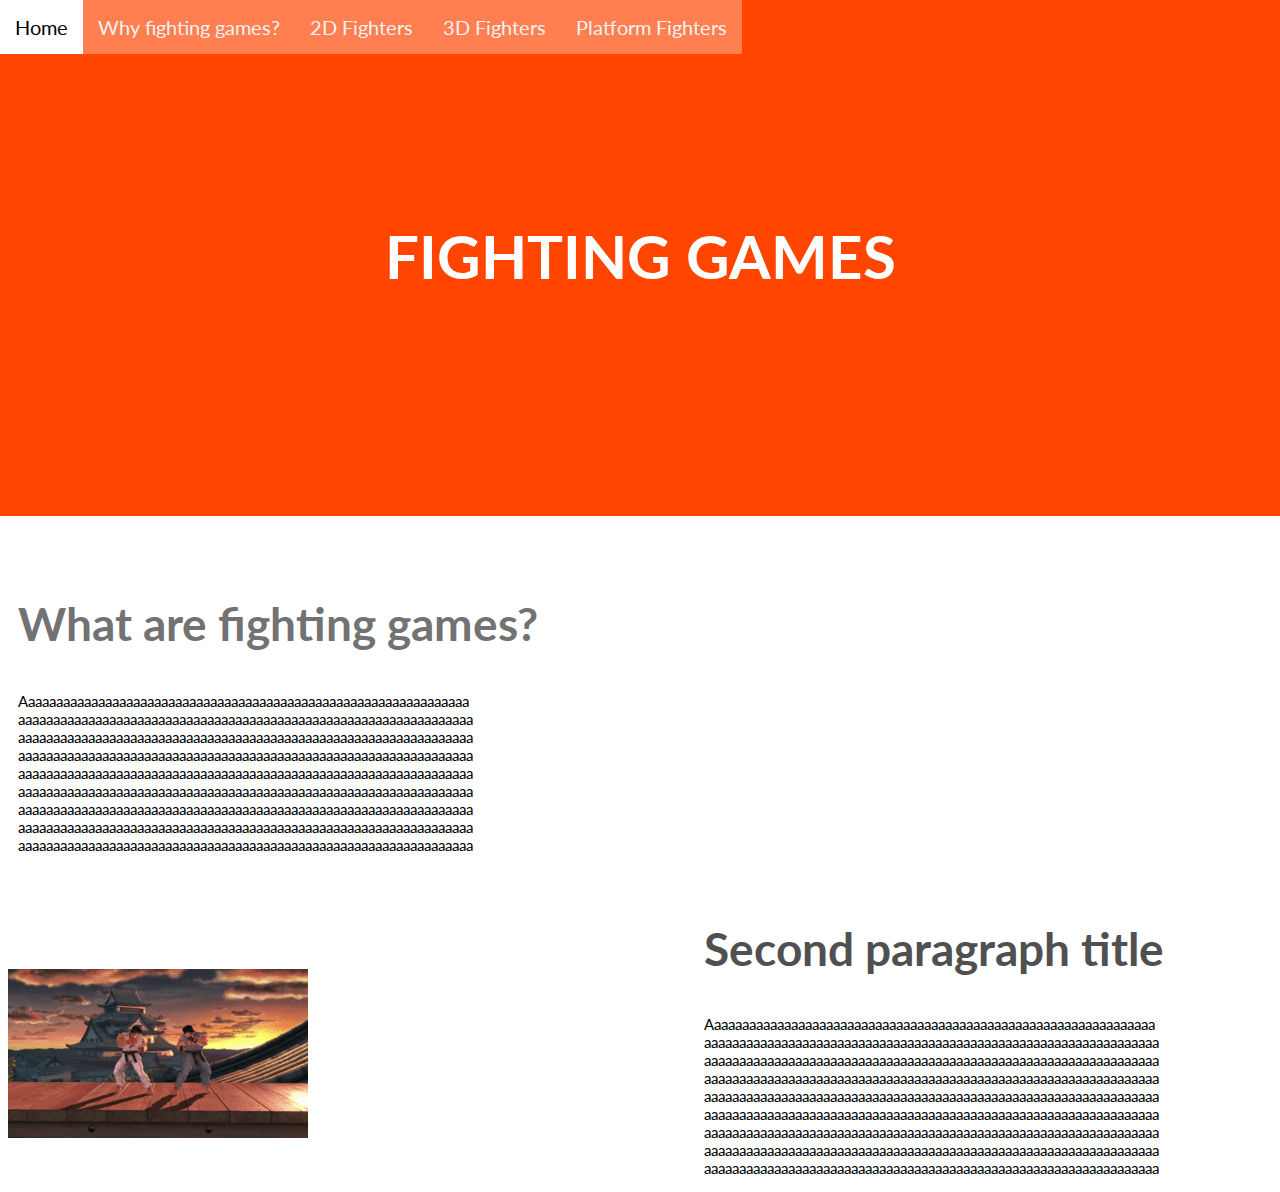
<file: index.html>
<!DOCTYPE html>
<head>
<title>Fighting games</title>
<meta charset="UTF-8">
<meta name="viewport" content="width=device-width, initial-scale=1.0">
<link rel="stylesheet" href="stylesheet.css">
<link rel="stylesheet" href="https://fonts.googleapis.com/css?family=Lato">
<link rel="stylesheet" href="https://fonts.googleapis.com/css?family=Montserrat">
<link rel=stylesheet href="https://cdnjs.cloudflare.com/ajax/libs/font-awesome/4.7.0/css/font-awesome.min.css">
</head>

<body>

    
    <!--Navigation bar-->
<div class="navigation">
    <a class="active" href="index.html">Home</a>
        <a href="why-fg.html">Why fighting games?</a>
        <a href="2d.html">2D Fighters</a>
        <a href="3d.html">3D Fighters</a>
        <a href="platform.html">Platform Fighters</a>
  
</div>

     <!--orange part and heading n1-->

     <div class="txthead1">
        <h1>FIGHTING GAMES</h1>
     </div>

     <div class="heading1">
        <img src="header.png" alt="heading">
     </div>
 
 <!--Page txt-->
 
 <div class="aptxt">
  <div class="ltitle">
      <h1>What are fighting games?</h1>
  </div>
  <div class="fpar">
      <p>Aaaaaaaaaaaaaaaaaaaaaaaaaaaaaaaaaaaaaaaaaaaaaaaaaaaaaaaaaaaaaaaa<br>
        aaaaaaaaaaaaaaaaaaaaaaaaaaaaaaaaaaaaaaaaaaaaaaaaaaaaaaaaaaaaaaaaa<br>
        aaaaaaaaaaaaaaaaaaaaaaaaaaaaaaaaaaaaaaaaaaaaaaaaaaaaaaaaaaaaaaaaa<br>
        aaaaaaaaaaaaaaaaaaaaaaaaaaaaaaaaaaaaaaaaaaaaaaaaaaaaaaaaaaaaaaaaa<br>
        aaaaaaaaaaaaaaaaaaaaaaaaaaaaaaaaaaaaaaaaaaaaaaaaaaaaaaaaaaaaaaaaa<br>
        aaaaaaaaaaaaaaaaaaaaaaaaaaaaaaaaaaaaaaaaaaaaaaaaaaaaaaaaaaaaaaaaa<br>
        aaaaaaaaaaaaaaaaaaaaaaaaaaaaaaaaaaaaaaaaaaaaaaaaaaaaaaaaaaaaaaaaa<br>
        aaaaaaaaaaaaaaaaaaaaaaaaaaaaaaaaaaaaaaaaaaaaaaaaaaaaaaaaaaaaaaaaa<br>
        aaaaaaaaaaaaaaaaaaaaaaaaaaaaaaaaaaaaaaaaaaaaaaaaaaaaaaaaaaaaaaaaa</p>
  </div>
  <div class="fimage">
    <img src="sf5gif.gif" alt="street fighter 5">
  </div>
  <div class="stitle">
    <h1>Second paragraph title</h1>
  </div>
  <div class="spar">
    <p>Aaaaaaaaaaaaaaaaaaaaaaaaaaaaaaaaaaaaaaaaaaaaaaaaaaaaaaaaaaaaaaaa<br>
        aaaaaaaaaaaaaaaaaaaaaaaaaaaaaaaaaaaaaaaaaaaaaaaaaaaaaaaaaaaaaaaaa<br>
        aaaaaaaaaaaaaaaaaaaaaaaaaaaaaaaaaaaaaaaaaaaaaaaaaaaaaaaaaaaaaaaaa<br>
        aaaaaaaaaaaaaaaaaaaaaaaaaaaaaaaaaaaaaaaaaaaaaaaaaaaaaaaaaaaaaaaaa<br>
        aaaaaaaaaaaaaaaaaaaaaaaaaaaaaaaaaaaaaaaaaaaaaaaaaaaaaaaaaaaaaaaaa<br>
        aaaaaaaaaaaaaaaaaaaaaaaaaaaaaaaaaaaaaaaaaaaaaaaaaaaaaaaaaaaaaaaaa<br>
        aaaaaaaaaaaaaaaaaaaaaaaaaaaaaaaaaaaaaaaaaaaaaaaaaaaaaaaaaaaaaaaaa<br>
        aaaaaaaaaaaaaaaaaaaaaaaaaaaaaaaaaaaaaaaaaaaaaaaaaaaaaaaaaaaaaaaaa<br>
        aaaaaaaaaaaaaaaaaaaaaaaaaaaaaaaaaaaaaaaaaaaaaaaaaaaaaaaaaaaaaaaaa</p>
  </div>
 </div> 

</body>
</file>
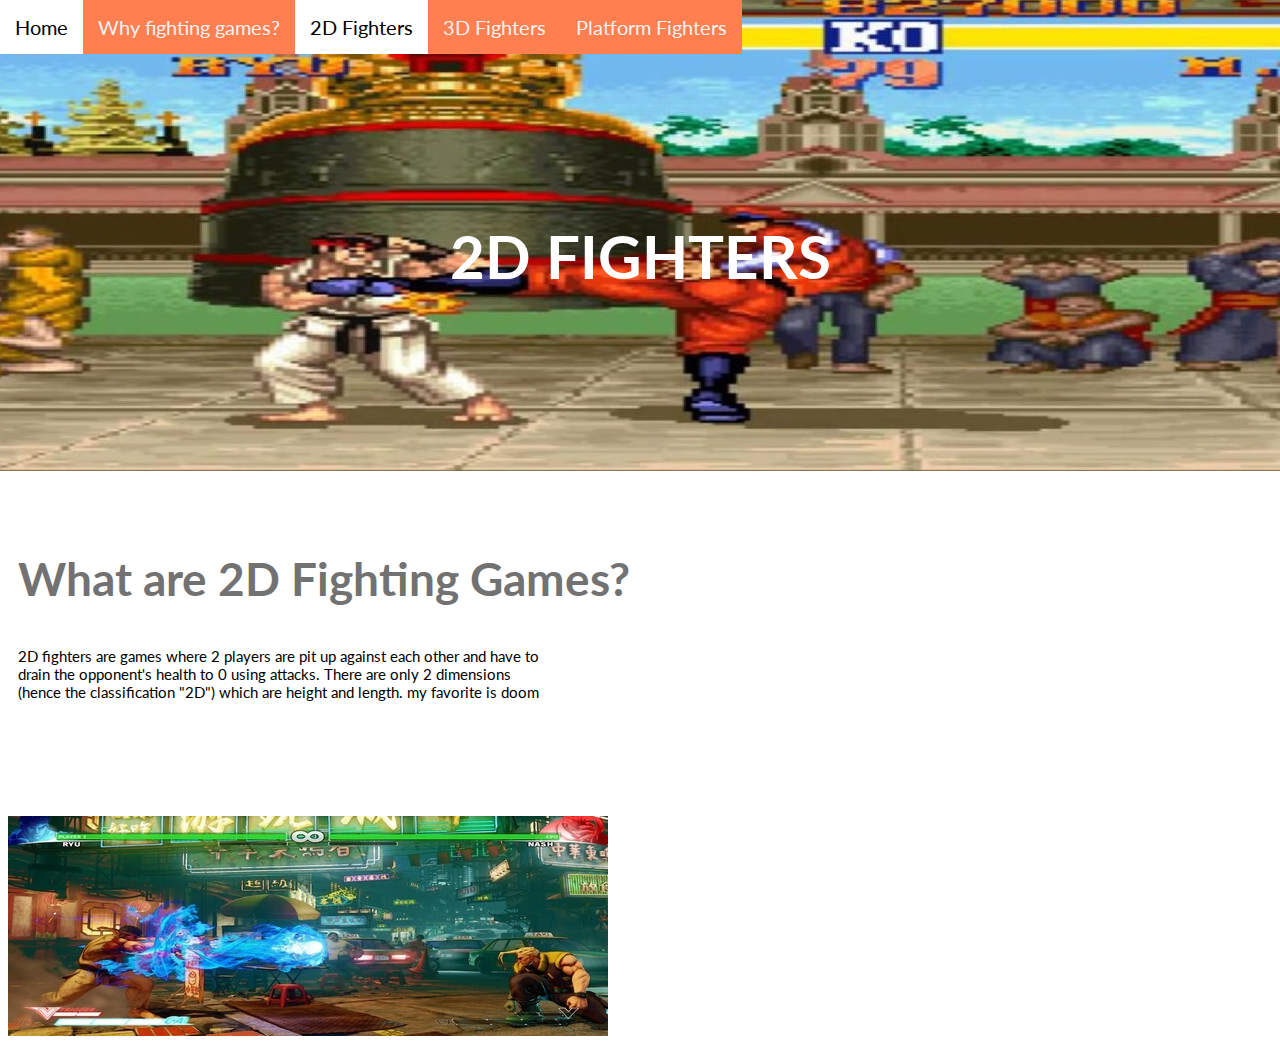
<file: 2d.html>
<!DOCTYPE html>
<html>
  
  <head>
    <meta charset="utf=8">
    <title>3D Fighters</title>
    <meta name="viewport" content="width=device-width, initial-scale=1.0">
    <link rel="stylesheet" href="stylesheet.css">
    <link rel="stylesheet" href="https://fonts.googleapis.com/css?family=Lato">
    <link rel="stylesheet" href="https://fonts.googleapis.com/css?family=Montserrat">
    <link rel=stylesheet href="https://cdnjs.cloudflare.com/ajax/libs/font-awesome/4.7.0/css/font-awesome.min.css">
  </head>
  
  <body>
  
    <!-- nav bar -->
    
    <div class="navigation">
      <a href="index.html">Home</a>
        <a href="why-fg.html">Why fighting games?</a>
        <a class="active" href="2d.html">2D Fighters</a>
        <a href="3d.html">3D Fighters</a>
        <a href="platform.html">Platform Fighters</a>
    </div>
    
    <!-- title -->
    
    <div class="txthead1">
      <h1>2D FIGHTERS</h1>
      </div>
        <div class="heading1">
        <img src="sf2ex.jpg" alt="heading_bg">
      </div>
      
     <!-- main text -->
      
      <div class="aptxt">
      <div class="ltitle">
        <h1>What are 2D Fighting Games?</h1>
      </div>
      <div class="fpar">
        <p>
          2D fighters are games where 2 players are pit up against each other and have to <br>
          drain the opponent's health to 0 using attacks. There are only 2 dimensions <br>
          (hence the classification "2D") which are height and length. my favorite is doom
        </p>
      </div>
      <img id="sf_image" src="sf5.jpg" alt="Street fighter 5">
      
  </body>
</html>
</file>
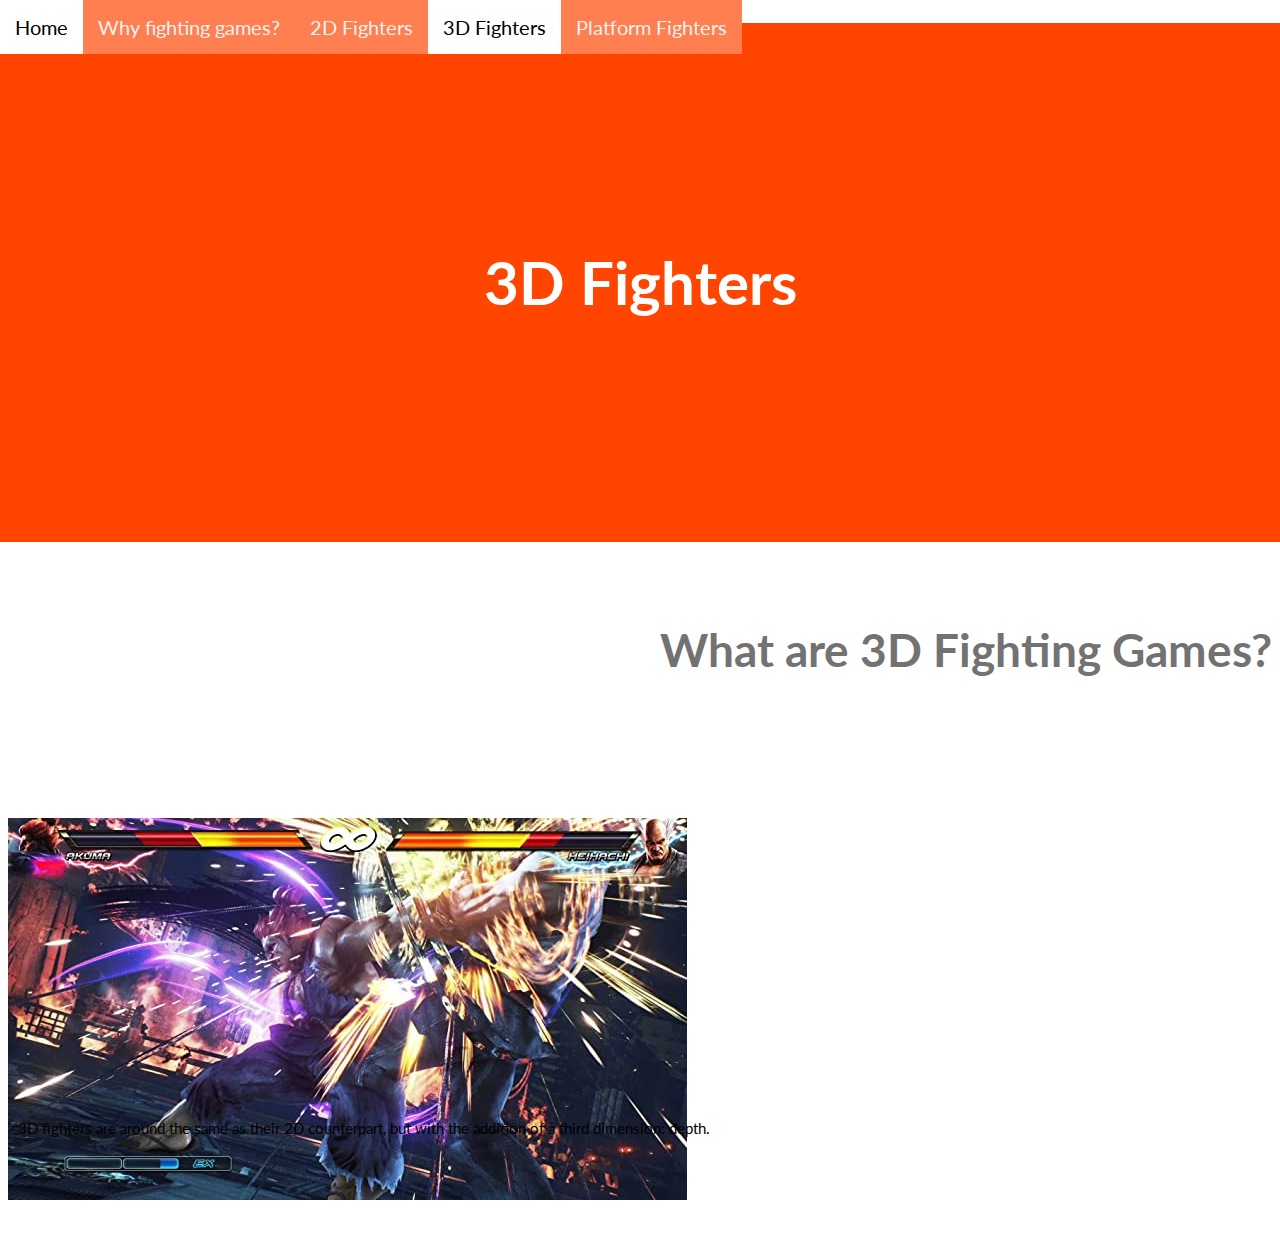
<file: 3d.html>
<!DOCTYPE html>
<html>
  
  <head>
    <meta charset="utf=8">
    <title>3D Fighters</title>
    <meta name="viewport" content="width=device-width, initial-scale=1.0">
    <link rel="stylesheet" href="stylesheet.css">
    <link rel="stylesheet" href="https://fonts.googleapis.com/css?family=Lato">
    <link rel="stylesheet" href="https://fonts.googleapis.com/css?family=Montserrat">
    <link rel=stylesheet href="https://cdnjs.cloudflare.com/ajax/libs/font-awesome/4.7.0/css/font-awesome.min.css">
  </head>
  
  <body>
  
    <!-- nav bar -->
    
    <div class="navigation">
      <a href="index.html">Home</a>
        <a href="why-fg.html">Why fighting games?</a>
        <a href="2d.html">2D Fighters</a>
        <a class="active" href="3d.html">3D Fighters</a>
        <a href="platform.html">Platform Fighters</a>
    </div>rrtyr
    
    <!-- title -->
    
    <div class="txthead1">
      <h1>3D Fighters</h1>
      </div>
        <div class="heading1">
        <img src="header.png" alt="heading">
      </div>
      
     <!-- main text -->
      
      <div class="aptxt">
      <div class="ltitle_right">
        <h1>What are 3D Fighting Games?</h1>
      </div>
      <div class="fimage_l">
        <img src="tekken7.jpg" alt="tekken 7 gameplay">
      </div>
      <div class="fpar">
        <p>
          3D fighters are around the same as their 2D counterpart, but with the addition of a third dimension: depth.
        </p>
        </div>
  </body>
</html>
</file>
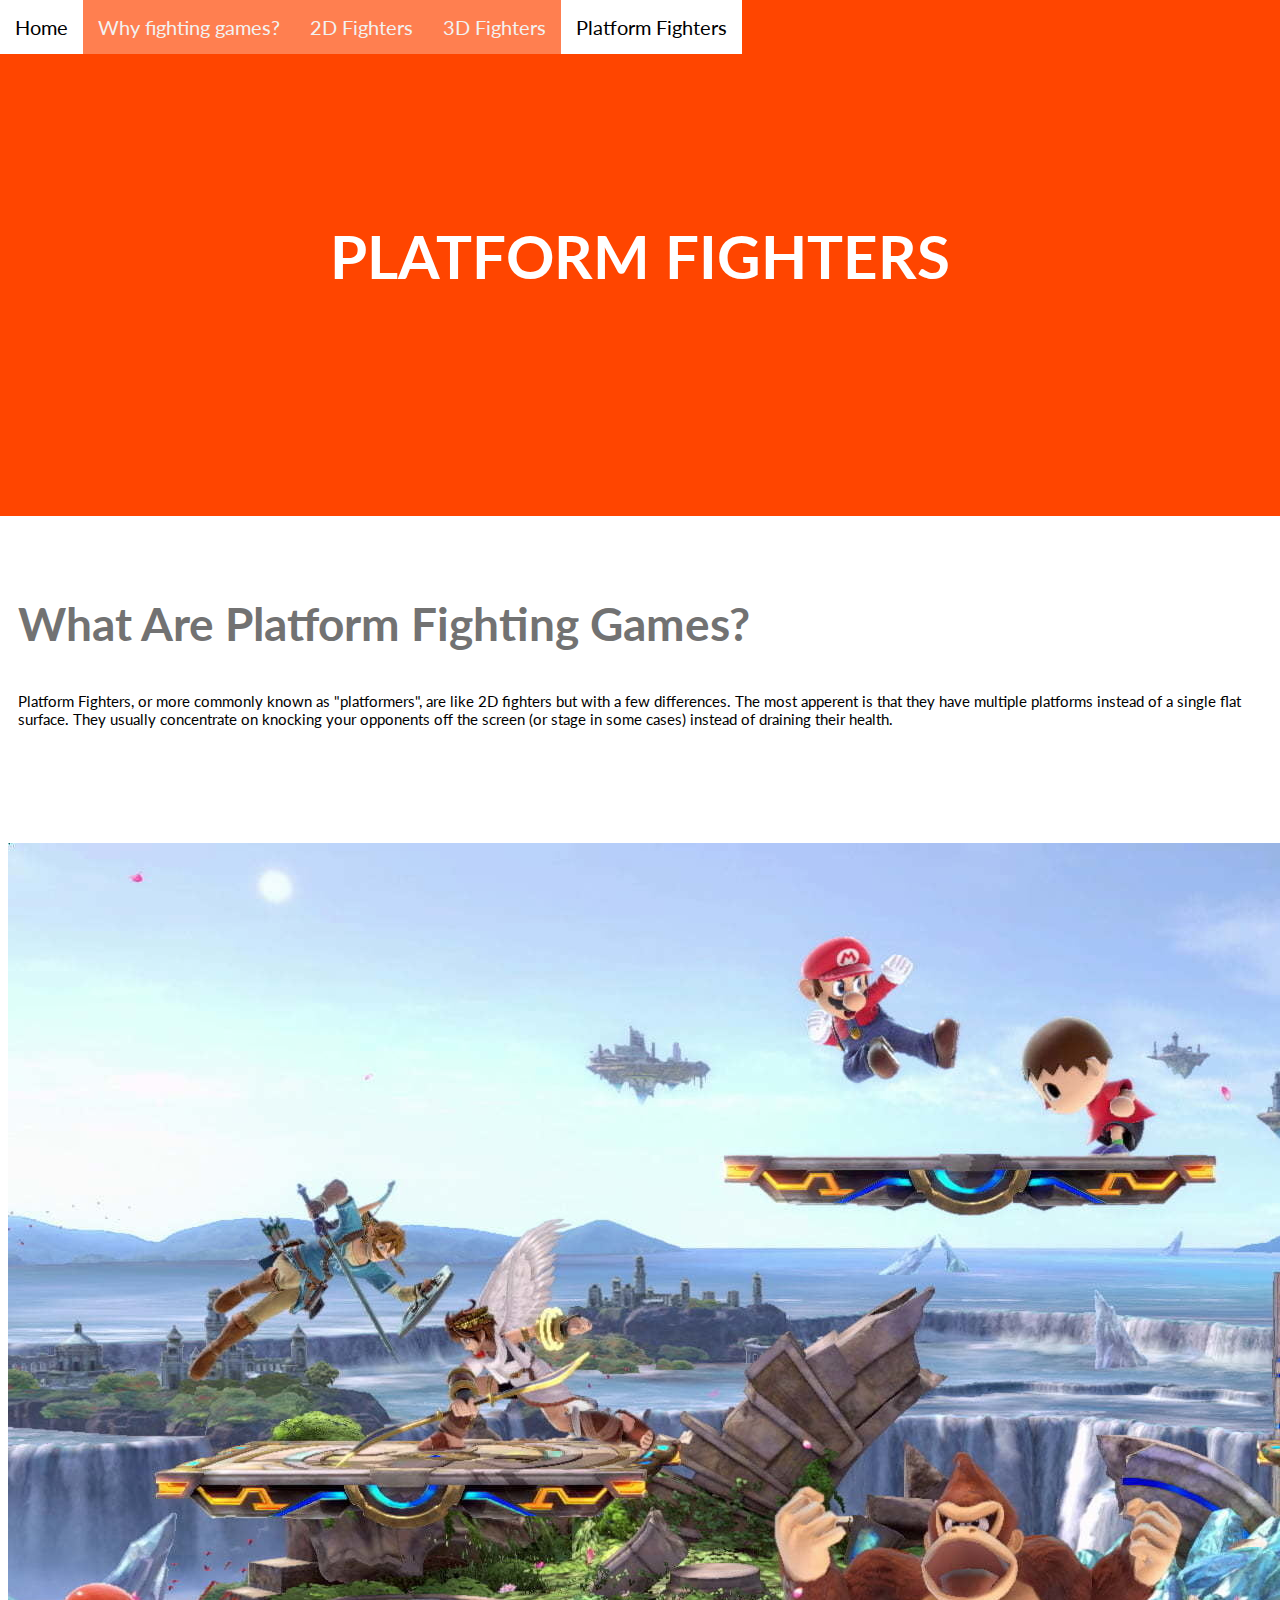
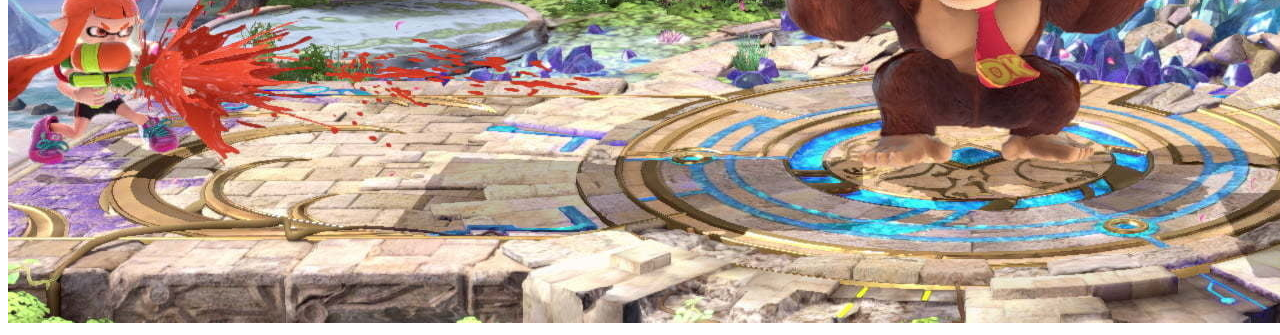
<file: platform.html>
<!DOCTYPE html>
<html>
  
  <head>
    <meta charset="utf=8">
    <title>3D Fighters</title>
    <meta name="viewport" content="width=device-width, initial-scale=1.0">
    <link rel="stylesheet" href="stylesheet.css">
    <link rel="stylesheet" href="https://fonts.googleapis.com/css?family=Lato">
    <link rel="stylesheet" href="https://fonts.googleapis.com/css?family=Montserrat">
    <link rel=stylesheet href="https://cdnjs.cloudflare.com/ajax/libs/font-awesome/4.7.0/css/font-awesome.min.css">
  </head>
  
  <body>
    
    <!-- nav bar -->
    
    <div class="navigation">
      <a href="index.html">Home</a>
      <a href="why-fg.html">Why fighting games?</a>
      <a href="2d.html">2D Fighters</a>
      <a href="3d.html">3D Fighters</a>
      <a class="active" href="platform.html">Platform Fighters</a>
    </div>
    
    <!-- title -->
    
    <div class="txthead1">
      <h1>PLATFORM FIGHTERS</h1>
      </div>
        <div class="heading1">
        <img src="header.png" alt="heading">
      </div>
      
    <!-- main text -->
      
      <div class="aptxt">
      <div class="ltitle">
        <h1>What Are Platform Fighting Games?</h1>
      </div>
      <div class="fpar">
        <p>
          Platform Fighters, or more commonly known as "platformers", are like 2D fighters but with a few differences.
          The most apperent is that they have multiple platforms instead of a single flat surface. They usually concentrate
          on knocking your opponents off the screen (or stage in some cases) instead of draining their health.
        </p>
       </div>
       <img class="fimage" src="smash_intro.jpg" alt="smash bros">
        
  </body>

</html>
</file>
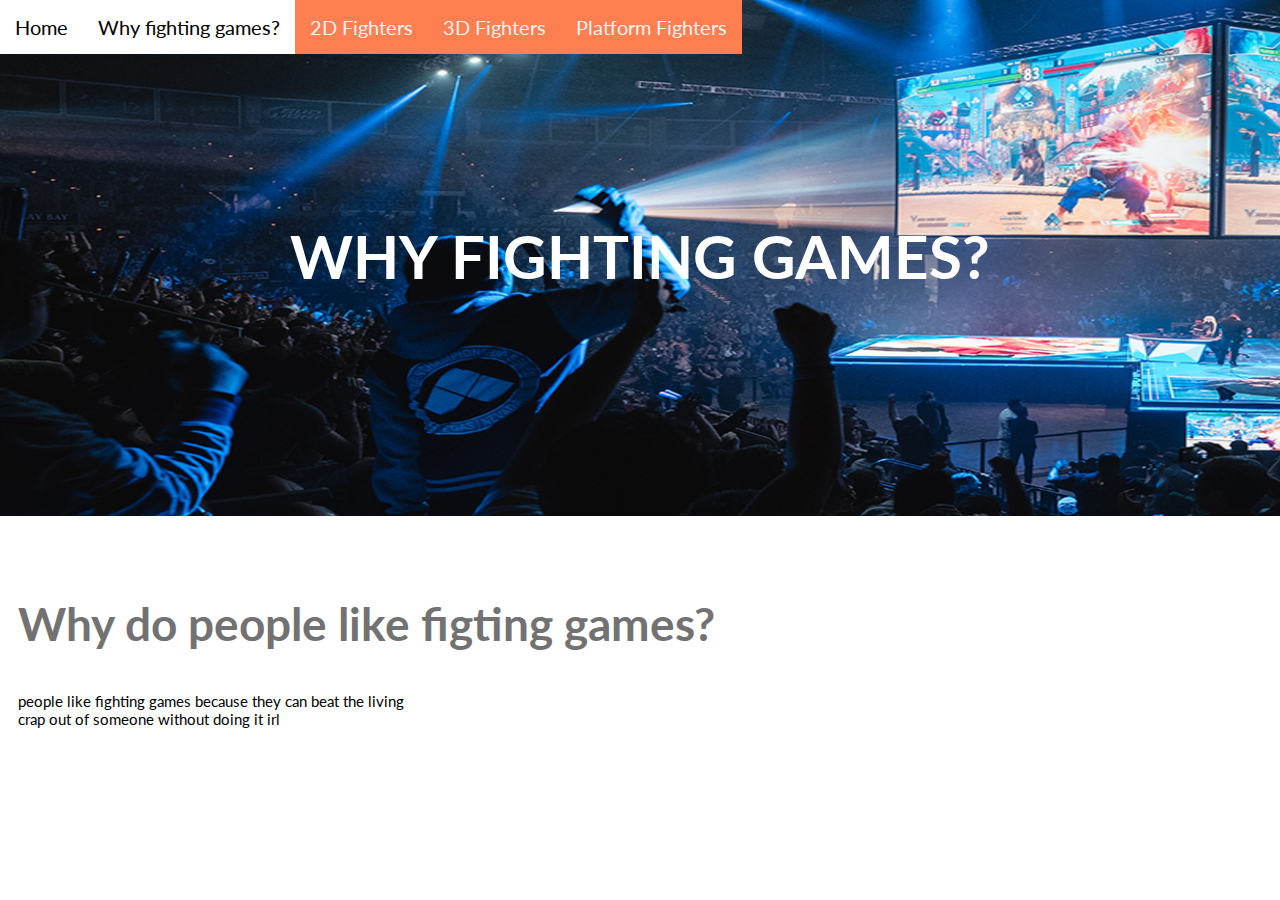
<file: why-fg.html>
<!DOCTYPE html>
<html>
  
  <head>
    <meta charset="utf=8">
    <title>3D Fighters</title>
    <meta name="viewport" content="width=device-width, initial-scale=1.0">
    <link rel="stylesheet" href="stylesheet.css">
    <link rel="stylesheet" href="https://fonts.googleapis.com/css?family=Lato">
    <link rel="stylesheet" href="https://fonts.googleapis.com/css?family=Montserrat">
    <link rel=stylesheet href="https://cdnjs.cloudflare.com/ajax/libs/font-awesome/4.7.0/css/font-awesome.min.css">
  </head>
  
  <body>
  
    <!-- nav bar -->
    
    <div class="navigation">
      <a href="index.html">Home</a>
        <a class="active" href="why-fg.html">Why fighting games?</a>
        <a href="2d.html">2D Fighters</a>
        <a href="3d.html">3D Fighters</a>
        <a href="platform.html">Platform Fighters</a>
    </div>
    
    <!-- title -->
    
    <div class="txthead1">
      <h1>WHY FIGHTING GAMES?</h1>
      </div>
        <div class="heading1">
        <img src="evo.jpg" alt="random evo photo, idk">
      </div>
     
     <!-- main text -->
      
      <div class="aptxt">
      <div class="ltitle">
        <h1>Why do people like figting games?</h1>
      </div>
      <div class="fpar">
        <p>
          people like fighting games because they can beat the living <br>
          crap out of someone without doing it irl
        </p>
        <div class="fpar">
  </body>
</html>
</file>
<file: stylesheet.css>
body {
  overflow-x: hidden;
  overflow-y: scroll;
}

.navigation {
  background-color: rgb(255, 127, 80);
  overflow: hidden;
  top: 0px;
  left: 0px;
  position: fixed;
  z-index: 9;
  margin: 0px;
}

.navigation a {
  float: left;
  color: #f2f2f2;
  text-align: center;
  padding: 15px;
  text-decoration: none;
  font-size: 20px;
  z-index: 10;
  font-family: "Lato";
}

.navigation a:hover {
  background-color: white;
  color: black;
  z-index: 10;
}


.navigation a.active {
  background-color: white;
  color: black;
  z-index: 10;
}

.heading1 {
  position: relative;
  top: -155px;
  z-index: 1;
  right: 0px;
  margin-left: -1%;
  margin-right: -0.7%;
  overflow: hidden;
}

.txthead1 {
  position: relative;
  z-index: 3;
  color: white;
  font-family: "Lato", sans-serif;
  text-align: center;
  top: 180px;
  font-size: 30px;
  width: 100%;
}

.ltitle {
  position: relative;
  color: rgb(80,80,80);
  top: -110px;
  font-family: "Lato", sans-serif;
  font-size: 23px;
  text-align: left;
  margin-left: 10px;
  margin-top: 0px;
  margin-bottom: 0px;
  opacity: 0.8;
}

.ltitle_right {
  position: relative;
  color: rgb(80,80,80);
  top: -110px;
  font-family: "Lato", sans-serif;
  font-size: 23px;
  text-align: right;
  margin-left: auto;
  margin-top: 0px;
  margin-bottom: 0px;
  opacity: 0.8;
}

.fpar {
  position: relative;
  top: -100px;
  font-size: 15px;
  font-family: "Lato", sans-serif;
  margin-left: 10px;
}

.txt_r {
  position: relative;
  top: -100px;
  font-size: 15px;
  font-family: "Lato", sans-serif;
  left: 40px;
}

.fimage_r {
  overflow: hidden;
  position: relative;
  z-index: 5;
  margin-right: 10px;
  top: -330px;
  left: 55%;
  margin-bottom: 0px;
}

.cc {
  position: relative;
  z-index: 30;
  left: 55%;
  top: -340px;
}

.cc2 {
  position: relative;
  z-index: 30;
  left: 140px;
}


.stitle {
  position: absolute;
  z-index: 1;
  top: 890px;
  left: 55%;
  color: rgb(80,80,80);
  font-family: "Lato", sans-serif;
  font-size: 23px;
}

.spar {
  position: absolute;
  z-index: 1;
  top: 1000px;
  left: 55%;
  font-size: 15px;
  font-family: "Lato", sans-serif;
}

.simage {
  position: absolute;
  z-index: 20;
  left: 135px;
  top: 940px;
}

.footer {
  position: relative;
  top: 100px;
  bottom: 0px;
  margin: -30px;
  z-index: 20;
}

.contacts {
  position: relative;
  z-index: 30;
  text-align: center;
  top: 35px;
  font-size: 20px;
  font-family: "Lato", sans-serif;
}

.socials {
  position: relative;
  z-index: 30;
  top: -20px;
  float: right;
}
</file>
